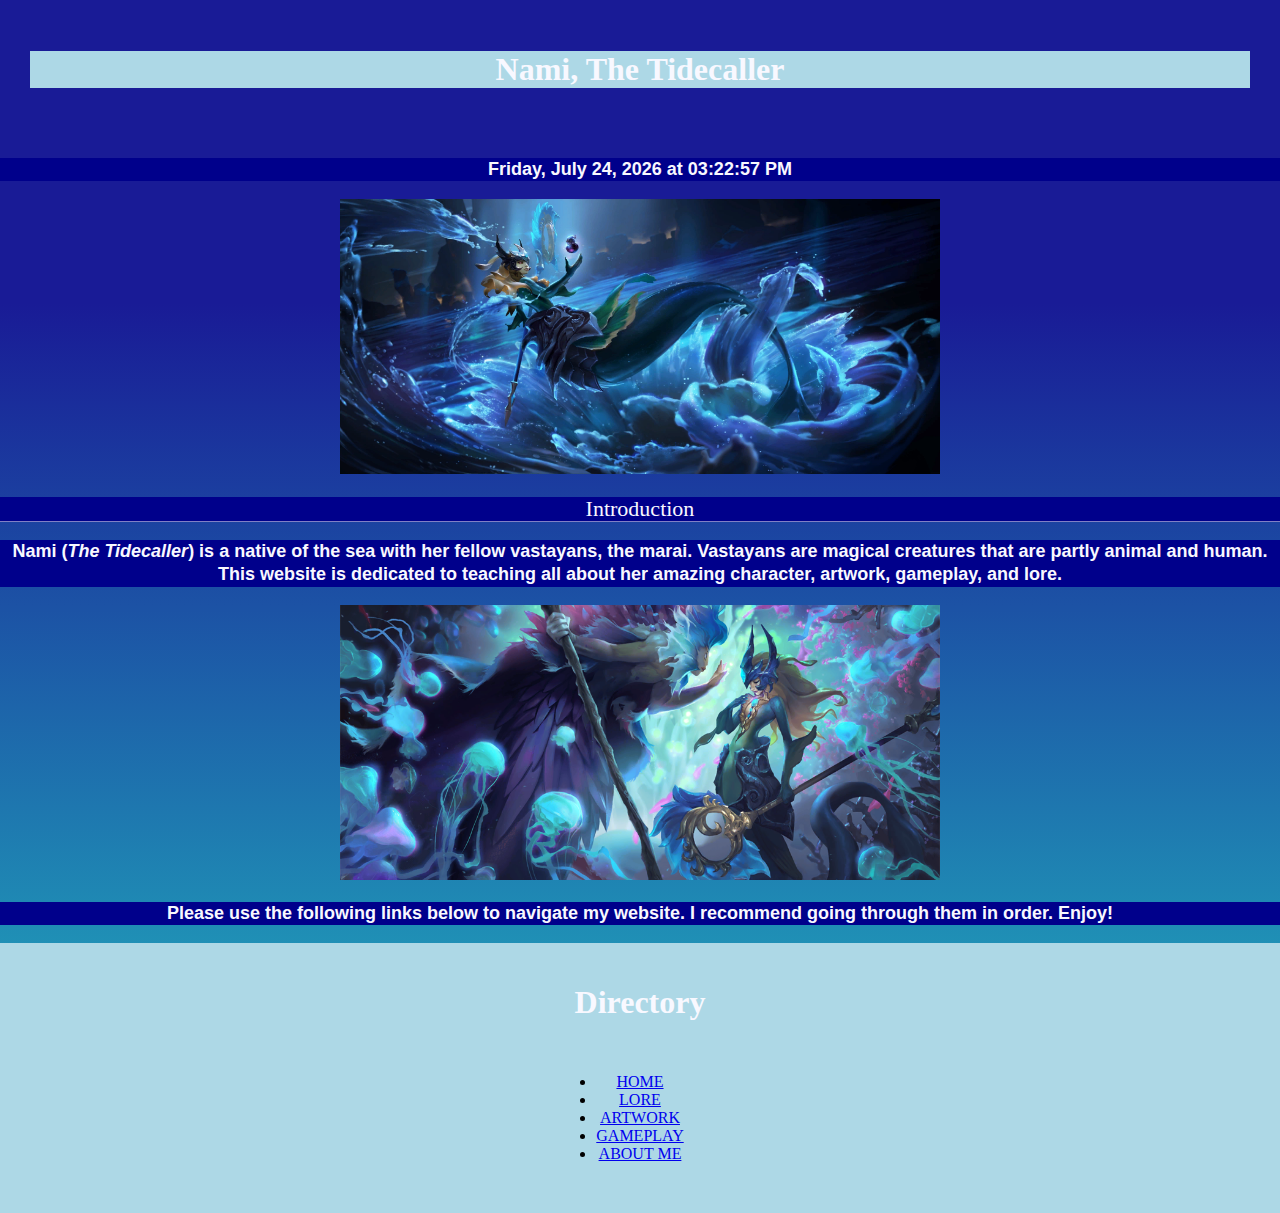
<file: index.html>
<!DOCTYPE html>
<html>

<head>
 <title>Nami, The Tidecaller</title>
 <link href='format.css' rel='stylesheet'>
 <link href='layout.css' rel='stylesheet'>
</head>
<body>
<div id="introduction">
<div class="content">
    <h1>Nami, The Tidecaller</h1>
</div>
<p id="currentDateTime">
<script>       
    function displayCurrentDateTime() {
        var date = new Date();
            var options = {
                weekday: 'long', 
                year: 'numeric',
                month: 'long', 
                day: 'numeric',
                hour: '2-digit',
                minute: '2-digit',
                second: '2-digit',
                hour12: true
        };

        var formattedDateTime = date.toLocaleString(undefined, options);
        document.getElementById('currentDateTime').textContent = formattedDateTime;
        };
        displayCurrentDateTime();
</script>
</p>
<div class="Imagecenter">
  <img src="img/NamiSplash.jpg" alt="Nami" width=600 height=275/>
</div>
    <h2>Introduction</h2>
  <p>Nami (<em>The Tidecaller</em>) is a native of the sea with her fellow vastayans, <strong>the marai</strong>. Vastayans are magical creatures that are partly animal and human. This website is dedicated to teaching all about her amazing character, artwork, gameplay, and lore.</p>
<div class="Imagecenter">
	<img src="img/Namilore.jpg" alt="Nami" width=600 height=275/>
</div>
  <p>Please use the following links below to navigate my website. I recommend going through them in order. Enjoy!</p>
</div>
<div id="Directory">
<div class="Directory">
    <h1>Directory</h1>
  <nav>
   <ul>
    <li><a href="./index.html">Home</a></li>
    <li><a href="./Lore.html">Lore</a></li>
	<li><a href="./Artwork.html">Artwork</a></li>
	<li><a href="./Gameplay.html">Gameplay</a></li>
	<li><a href="./aboutme.html">About Me</a></li>
   </ul>
  </nav>
</div>
</body>
</html>
</file>
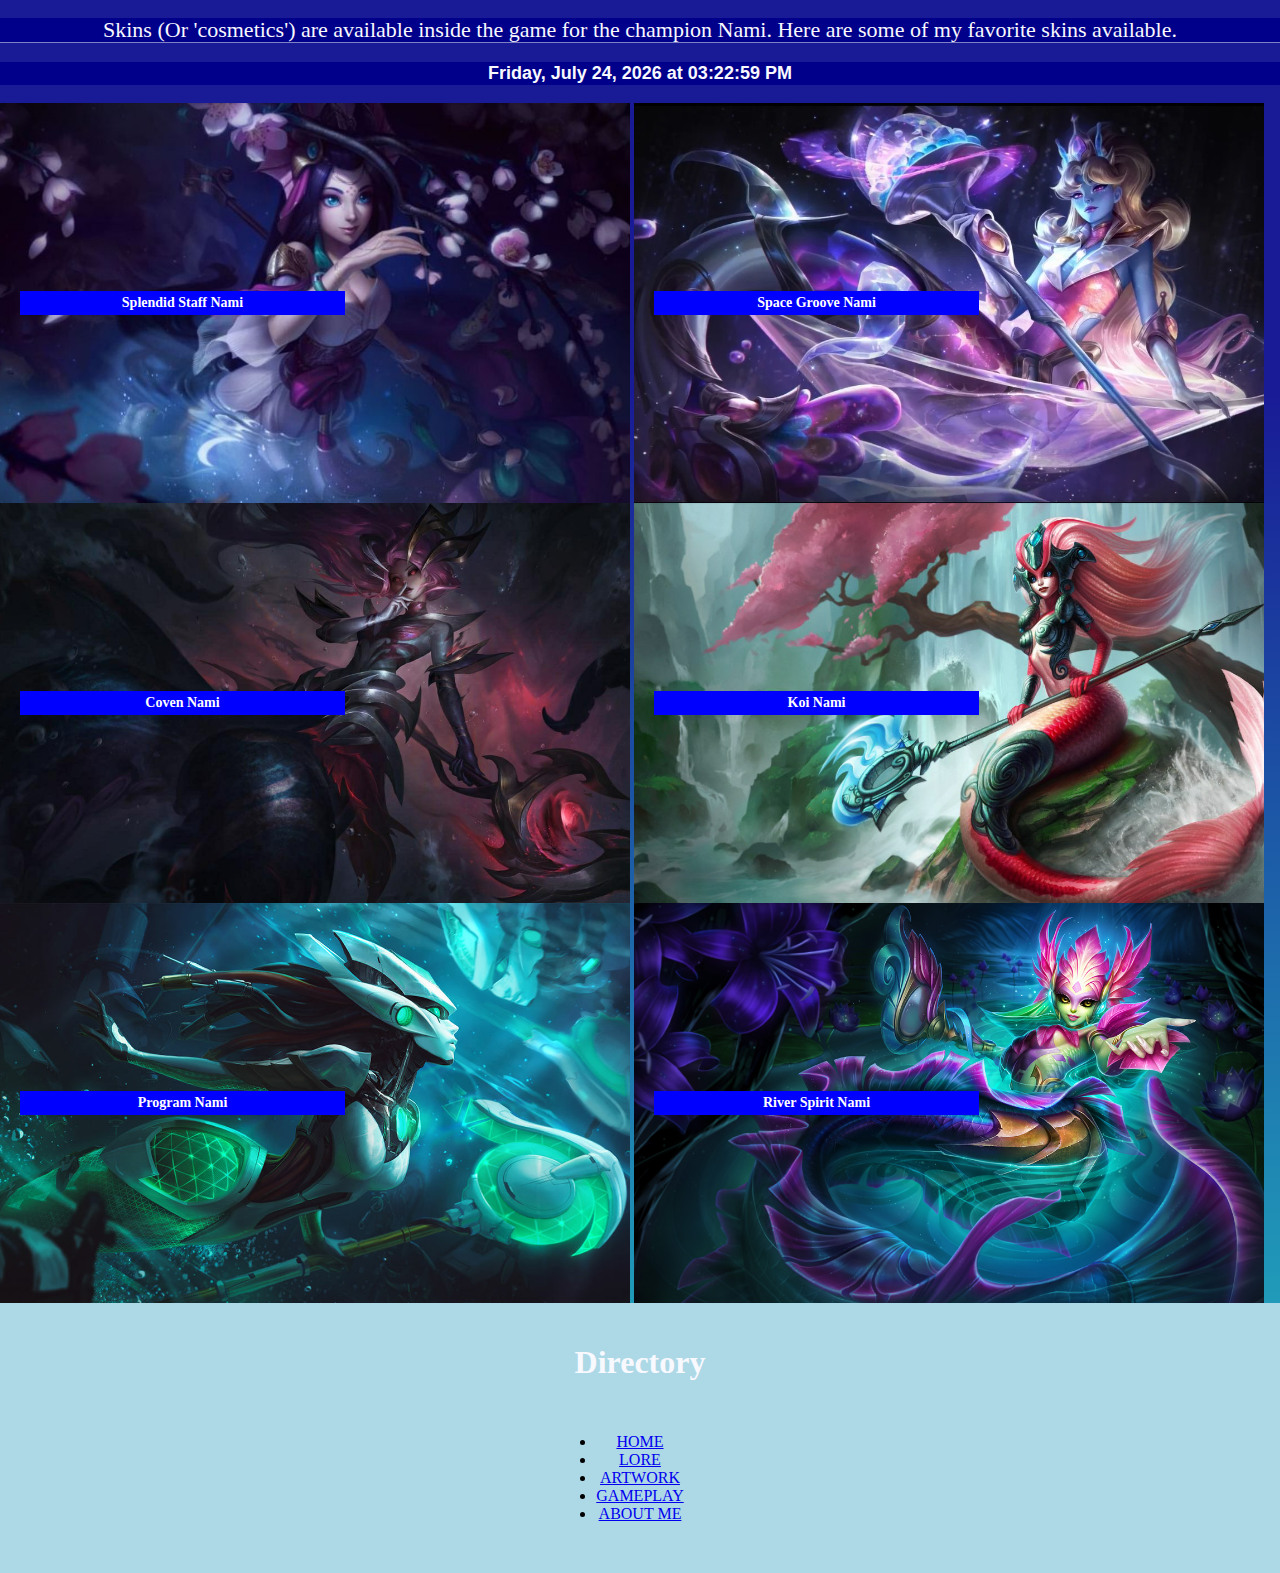
<file: Artwork.html>
<!DOCTYPE html>
<html>
<head>
<title> Nami Artwork </title>
  <link rel='stylesheet' href='format.css'>
  <link rel='stylesheet' href='layout.css'>
</head>
  
<body>
<h2>Skins (Or 'cosmetics') are available inside the game for the champion Nami. Here are some of my favorite skins available.</h2>
<p id="currentDateTime">
<script>       
    function displayCurrentDateTime() {
        var date = new Date();
            var options = {
                weekday: 'long', 
                year: 'numeric',
                month: 'long', 
                day: 'numeric',
                hour: '2-digit',
                minute: '2-digit',
                second: '2-digit',
                hour12: true
        };

        var formattedDateTime = date.toLocaleString(undefined, options);
        document.getElementById('currentDateTime').textContent = formattedDateTime;
        };
        displayCurrentDateTime();
</script>
</p>
<div class='Image1'>
    <p class='caption'>Splendid Staff Nami</p>  
  </div>
<div class='Image2'>
    <p class='caption'>Space Groove Nami</span></p>
  </div>
<div class='Image3'>
    <p class='caption'>Coven Nami</p>
  </div>
<div class='Image4'>
    <p class='caption'>Koi Nami</p>
  </div>
<div class='Image5'>
    <p class='caption'>Program Nami</p>
  </div>
<div class='Image6'>
    <p class='caption'>River Spirit Nami</p>
  </div>
<div id="Directory">
<div class="Directory">
    <h1>Directory</h1>
  <nav>
   <ul>
    <li><a href="./index.html">Home</a></li>
    <li><a href="./Lore.html">Lore</a></li>
	<li><a href="./Artwork.html">Artwork</a></li>
	<li><a href="./Gameplay.html">Gameplay</a></li>
	<li><a href="./aboutme.html">About Me</a></li>
   </ul>
  </nav>
</div>
</body>
</html>
</file>
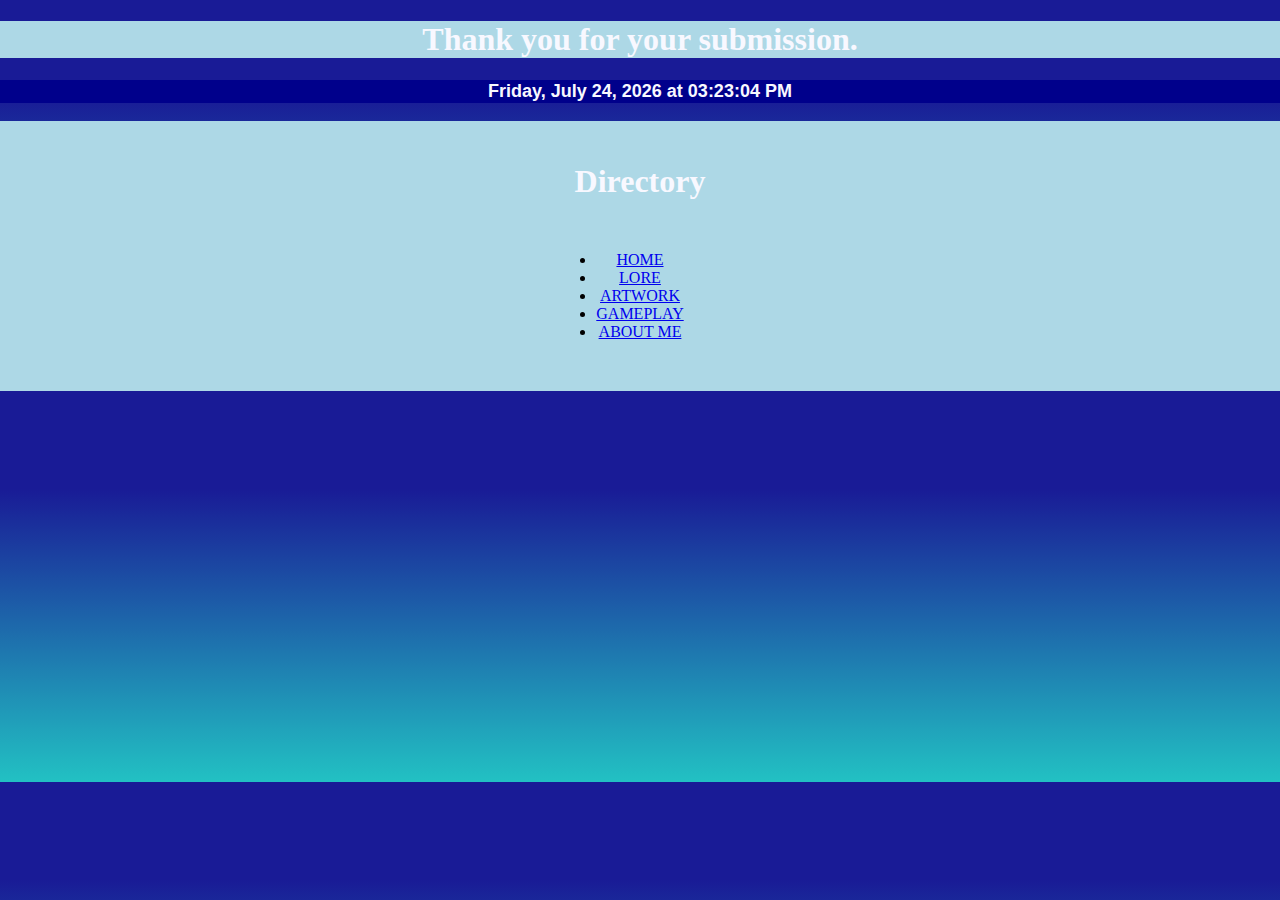
<file: Submissions.html>
<!DOCTYPE html>
<html>
<head>
 <title>Submission successful</title>
 <link href='format.css' rel='stylesheet'>
 <link href='layout.css' rel='stylesheet'>
</head>
<script>
    alert("Submission successful!");
</script>
<body>
  <h1>Thank you for your submission.</h1>
<p id="currentDateTime">
<script>       
    function displayCurrentDateTime() {
        var date = new Date();
            var options = {
                weekday: 'long', 
                year: 'numeric',
                month: 'long', 
                day: 'numeric',
                hour: '2-digit',
                minute: '2-digit',
                second: '2-digit',
                hour12: true
        };

        var formattedDateTime = date.toLocaleString(undefined, options);
        document.getElementById('currentDateTime').textContent = formattedDateTime;
        };
        displayCurrentDateTime();
</script>
</p>
<div id="Directory">
<div class="Directory">
    <h1>Directory</h1>
  <nav>
   <ul>
    <li><a href="./index.html">Home</a></li>
    <li><a href="./Lore.html">Lore</a></li>
	<li><a href="./Artwork.html">Artwork</a></li>
	<li><a href="./Gameplay.html">Gameplay</a></li>
	<li><a href="./aboutme.html">About Me</a></li>
   </ul>
  </nav>
</div>
</body>
</html>
</file>
<file: format.css>
body {
  background: rgb(34,193,195);
  background: linear-gradient(0deg, rgba(34,193,195,1) 0%, rgba(25,27,150,1) 75%);
}

h1 {
  color: #FFF;
  font-family: Cursive;
  background-color: lightblue;
  color: GhostWhite;

}

h2 {
  border-bottom: 1px solid rgba(255, 255, 255, 0.5);
  color: rgba(255, 255, 255, 0.5);
  font-family: Cursive;
  background-color: darkblue;
  color: GhostWhite;
}

p {
  color: aliceblue;
  font-family: helvetica;
  background-color: darkblue;
  color: GhostWhite;
}

.caption {
  display: block;
  font-family: Cursive;
  font-size: 14px;
  font-style: cursive;
  background-color: blue;
  color: white; 
}

.Directory {
  background-color: lightblue;
  font-family: cursive;
  display: flex;
  flex-wrap: wrap;
  justify-content: space-around;
}

.imagecenter {
	display: inline-flex;
	flex-wrap: wrap;
    justify-content: space-around;
	flex-direction: column;
}

.Image1 {
  background-image: url('img/SplendidStaffNami.jpg');
  background-position: center center;
  background-size: cover;
  height: 400px;
  width: 630px; 
  display: inline-flex;
  flex-wrap: wrap;
  justify-content: space-around;
  flex-direction: column;
}

.Image2 {
  background-image: url('img/SpaceGrooveNami.jpg'); 
  background-position: center center;
  background-size: cover;
  height: 400px;
  width: 630px;
  display: inline-flex;
  flex-wrap: wrap;
  justify-content: space-around;
  flex-direction: column; 
}

.Image3 {
  background-image: url('img/CovenNami.jpg'); 
  background-position: center center;
  background-size: cover;
  height: 400px;
  width: 630px;
  display: inline-flex;
  flex-wrap: wrap;
  justify-content: space-around;
  flex-direction: column; 
}

.Image4 {
  background-image: url('img/KoiNami.jpg'); 
  background-position: center center;
  background-size: cover;
  height: 400px;
  width: 630px;
  display: inline-flex;
  flex-wrap: wrap;
  justify-content: space-around;
  flex-direction: column; 
}

.Image5 {
  background-image: url('img/ProgramNami.jpg'); 
  background-position: center center;
  background-size: cover;
  height: 400px;
  width: 630px;
  display: inline-flex;
  flex-wrap: wrap;
  justify-content: space-around;
  flex-direction: column; 
}				

.Image6 {
  background-image: url('img/RiverSpiritNami.jpg'); 
  background-position: center center;
  background-size: cover;
  height: 400px;
  width: 630px;
  display: inline-flex;
  flex-wrap: wrap;
  justify-content: space-around;
  flex-direction: column; 
}				

ul {
  text-align: center;
  text-transform: uppercase;
  display: inline-flex;
  justify-content: space-between;
  flex-direction: column;
}

li:hover {
  color: #DBE9EE;
}
</file>
<file: layout.css>
body {
  margin: 0;
  padding: 0;
}

h1 {
  font-size: 2em;
  width: 100%;
  text-align: center;
}

h2 {
  font-weight: 100;
  font-size: 22px;
  line-height: 24px;
  text-align: center;
  width: 100%;
}

p {
  line-height: 1.3em;
  text-align: center;
  width: 100%;
  font-size: 18px;
  font-weight: bold;
}


.caption {
  line-height: 14px;
  margin-left: 20px;
  padding: 5px;
  position: center;
  top: 100%;
  width: 50%;
}

.content {
  padding: 30px;
  margin: auto;
  text-align: center;
}

.Directory {
  padding: 20px;
  position: relative;
  text-align: center;
}

.Imagecenter {
  max-width: 600px;
  margin: auto;
}

ul {
  margin: 30px auto;
  padding: 0 20px;
}
</file>
